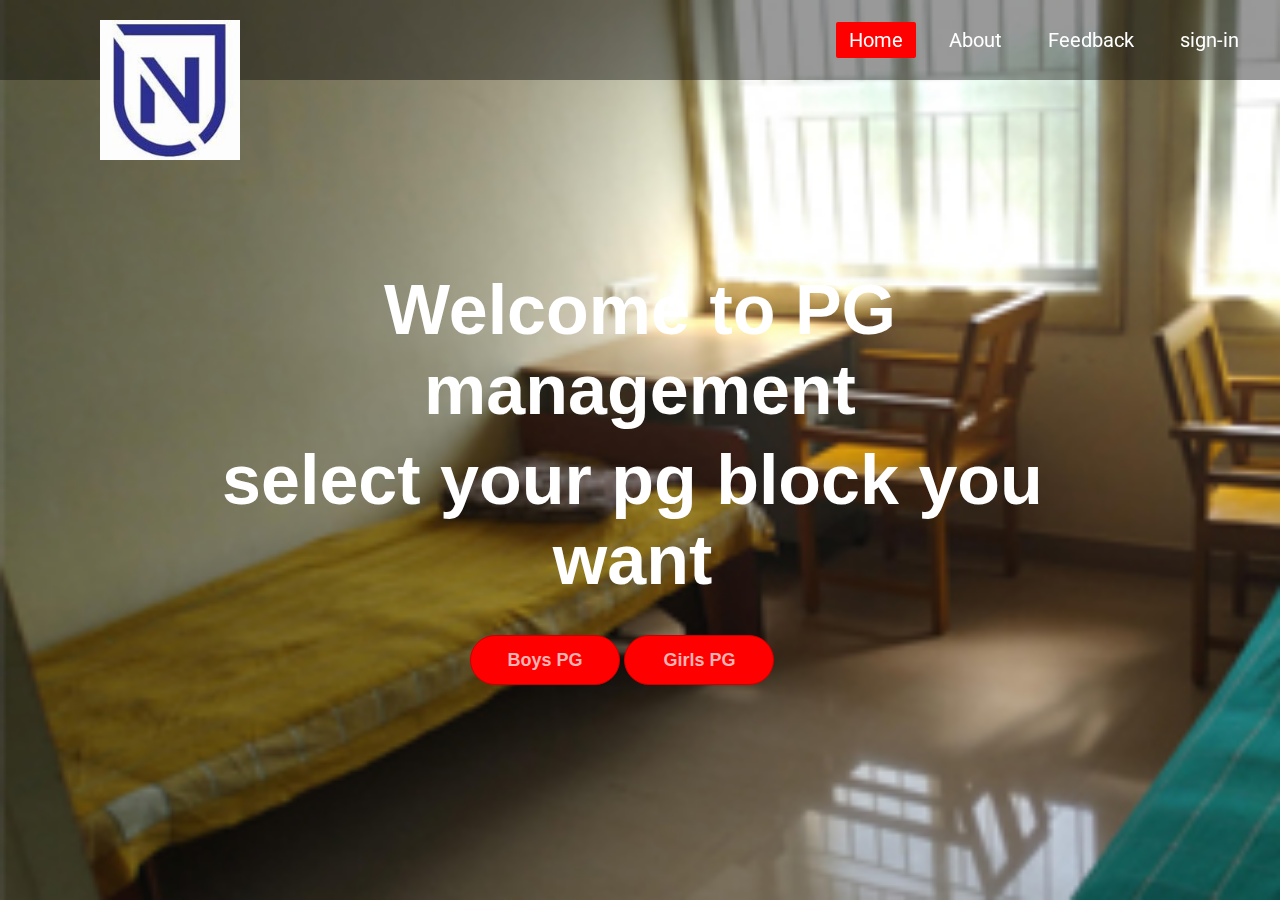
<file: index.html>
<!DOCTYPE html>
<html lang="en">
<head>
	<meta charset="UTF-8">
	<title>Custom Website</title>
	<link rel="stylesheet" href="home.css">
</head>
<body>
	<div class="wrapper">
			<nav class="navbar">
				<img class="logo" src="nittelg.jpg">
				<ul>
					<li><a class="active" href="index.html">Home</a></li>
					<li><a href="about.html">About</a></li>
					<li><a href="feedback.html">Feedback</a></li>
					<li><a href="signinup.html">sign-in</a></li>
				</ul>
			</nav>
			<div class="center">
			<h1>Welcome to PG management</h1>
			<h2>select your pg block you want</h2>
			<div class="buttons">
				<a href="boyspg.html"><button>Boys PG</button></a>
			    <a href="girlspg.html"><button>Girls PG</button></a>
		</div>
		</div>
</body>
</html>
</file>
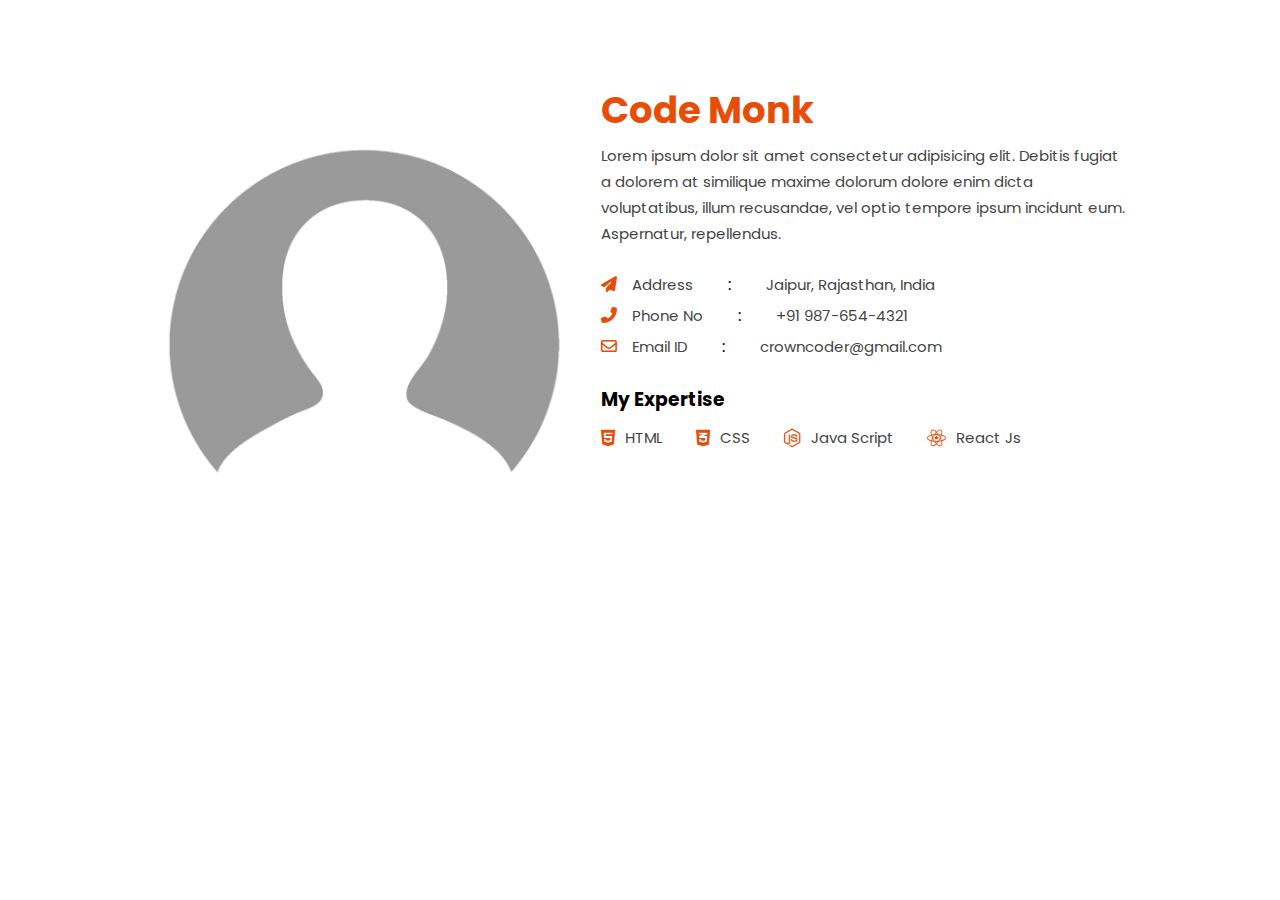
<file: about.html>
<!DOCTYPE html>
<html lang="en">

    <head>
        <meta charset="UTF-8">
        <meta http-equiv="X-UA-Compatible" content="IE=edge">
        <meta name="viewport" content="width=device-width, initial-scale=1.0">
        <title>About Us page</title>
        <link rel="stylesheet" href="https://cdnjs.cloudflare.com/ajax/libs/font-awesome/6.3.0/css/all.min.css" />
        <style>
            @import url('https://fonts.googleapis.com/css2?family=Poppins:wght@400;500;600&display=swap');
            *{
                padding: 0;
                margin: 0;
                box-sizing: border-box;
                font-family: poppins;
            }
            #about-section {
                width: 100%;
                height: auto;
                display: flex;
                justify-content: space-between;
                align-items: center;
                padding: 80px 12%;
            }
            .about-left img{
                width: 420px;
                height: auto;
                transform: translateY(50px);
            }
            .about-right {
                width: 54%;
            }

            .about-right ul li {
                display: flex;
                align-items: center;
            }

            .about-right h1 {
                color: #e74d06;
                font-size: 37px;
                margin-bottom: 5px;
            }

            .about-right p {
                color: #444;
                line-height: 26px;
                font-size: 15px;
            }

            .about-right .address {
                margin: 25px 0;
            }

            .about-right .address ul li {
                margin-bottom: 5px;
            }

            .address .address-logo {
                margin-right: 15px;
                color: #e74d06;
            }

            .address .saprater {
                margin: 0 35px;
            }

            .about-right .expertise ul {
                width: 80%;
                display: flex;
                align-items: center;
                justify-content: space-between;
            }

            .expertise h3 {
                margin-bottom: 10px;
            }

            .expertise .expertise-logo {
                font-size: 19px;
                margin-right: 10px;
                color: #e74d06;
            }
        </style>
    </head>

    <body>
        <section id="about-section">
            <!-- about left  -->
            <div class="about-left">
                <img src="User.png" alt="About Img"/>
            </div>

            <!-- about right  -->
            <div class="about-right">
                <h1>Code Monk</h1>
                <p>Lorem ipsum dolor sit amet consectetur adipisicing elit.
                    Debitis fugiat a dolorem at similique maxime dolorum dolore
                    enim dicta voluptatibus, illum recusandae, vel optio tempore
                    ipsum incidunt eum. Aspernatur, repellendus.
                </p>
                <div class="address">
                    <ul>
                        <li>
                            <span class="address-logo">
                                <i class="fas fa-paper-plane"></i>
                            </span>
                            <p>Address</p>
                            <span class="saprater">:</span>
                            <p>Jaipur, Rajasthan, India</p>
                        </li>
                        <li>
                            <span class="address-logo">
                                <i class="fas fa-phone-alt"></i>
                            </span>
                            <p>Phone No</p>
                            <span class="saprater">:</span>
                            <p>+91 987-654-4321</p>
                        </li>
                        <li>
                            <span class="address-logo">
                                <i class="far fa-envelope"></i>
                            </span>
                            <p>Email ID</p>
                            <span class="saprater">:</span>
                            <p>crowncoder@gmail.com</p>
                        </li>
                    </ul>
                </div>
                <div class="expertise">
                    <h3>My Expertise</h3>
                    <ul>
                        <li>
                            <span class="expertise-logo">
                                <i class="fab fa-html5"></i>
                            </span>
                            <p>HTML</p>
                        </li>
                        <li>
                            <span class="expertise-logo">
                                <i class="fab fa-css3-alt"></i>
                            </span>
                            <p>CSS</p>
                        </li>
                        <li>
                            <span class="expertise-logo">
                                <i class="fab fa-node-js"></i>
                            </span>
                            <p>Java Script</p>
                        </li>
                        <li>
                            <span class="expertise-logo">
                                <i class="fab fa-react"></i>
                            </span>
                            <p>React Js</p>
                        </li>
                    </ul>
                </div>
            </div>
        </section>
    </body>

</html>
</file>
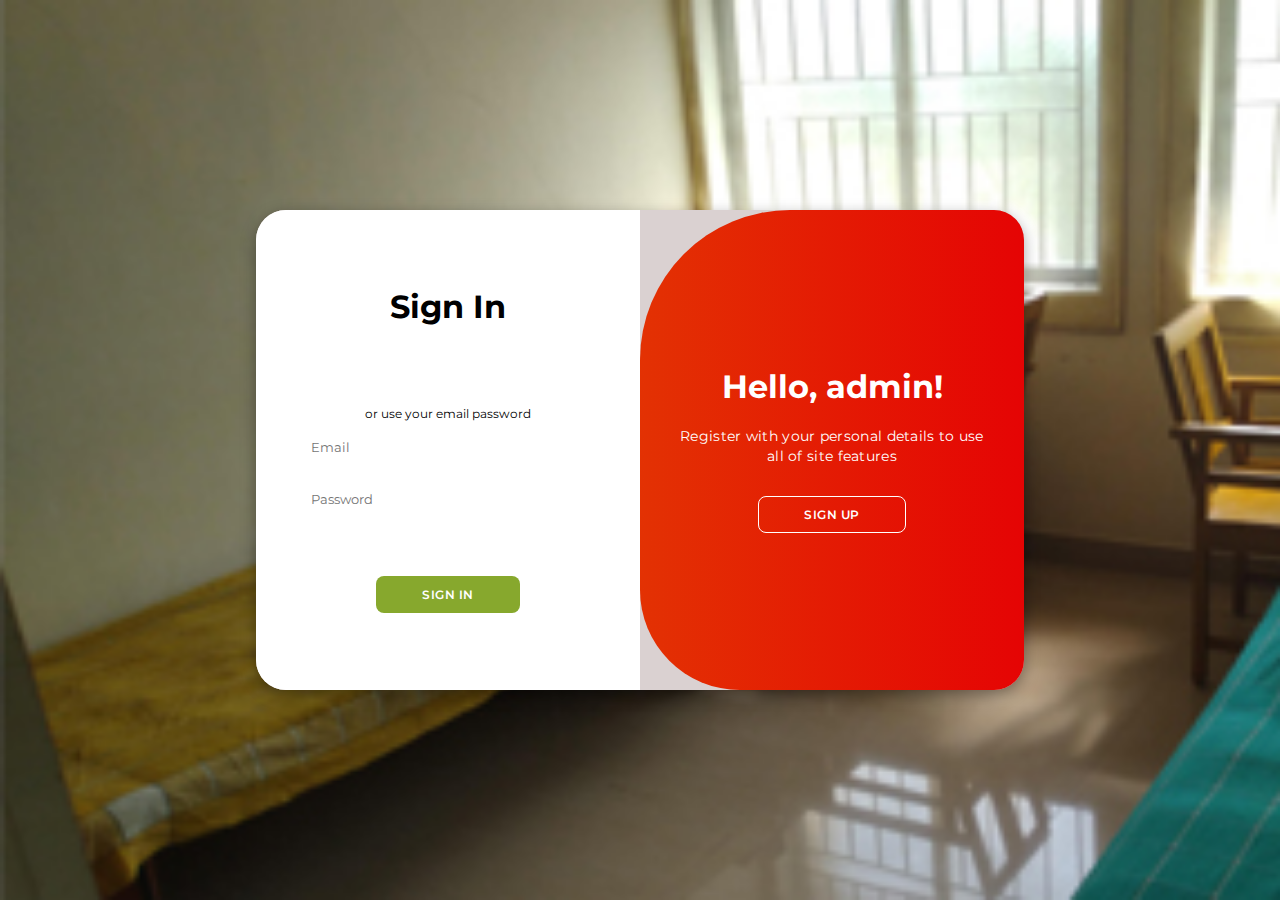
<file: adminsign.html>
<!DOCTYPE html>
<html lang="en">

<head>
    <meta charset="UTF-8">
    <meta name="viewport" content="width=device-width, initial-scale=1.0">
    <link rel="stylesheet" href="https://cdnjs.cloudflare.com/ajax/libs/font-awesome/6.4.2/css/all.min.css">
    <link rel="stylesheet" href="adminsign.css">
    <title>Modern Login Page | AsmrProg</title>
</head>

<body>

    <div class="container" id="container">
        <div class="form-container sign-up">
            <form>
                <h1>Create Account</h1>
                <div class="social-icons">
                    <a href="#" class="icon"><i class="fa-brands fa-google-plus-g"></i></a>
                    <a href="#" class="icon"><i class="fa-brands fa-facebook-f"></i></a>
                    <a href="#" class="icon"><i class="fa-brands fa-github"></i></a>
                    <a href="#" class="icon"><i class="fa-brands fa-linkedin-in"></i></a>
                </div>
                <span>or use your email for registeration</span>
                <input type="text" placeholder="Name">
                <input type="email" placeholder="Email">
                <input type="password" placeholder="Password">
                <button>Sign Up</button>
            </form>
        </div>
        <div class="form-container sign-in">
            <form>
                <h1>Sign In</h1>
                <div class="social-icons">
                    <a href="#" class="icon"><i class="fa-brands fa-google-plus-g"></i></a>
                    <a href="#" class="icon"><i class="fa-brands fa-facebook-f"></i></a>
                    <a href="#" class="icon"><i class="fa-brands fa-github"></i></a>
                    <a href="#" class="icon"><i class="fa-brands fa-linkedin-in"></i></a>
                </div>
                <span>or use your email password</span>
                <input type="email" placeholder="Email">
                <input type="password" placeholder="Password">
                <a href="#">Forget Your Password?</a>
                <button>Sign In</button>
            </form>
        </div>
        <div class="toggle-container">
            <div class="toggle">
                <div class="toggle-panel toggle-left">
                    <h1>Welcome admin!</h1>
                    <p>Enter your personal details to use all of site features</p>
                    <button class="hidden" id="login">Sign In</button>
                </div>
                <div class="toggle-panel toggle-right">
                    <h1>Hello, admin!</h1>
                    <p>Register with your personal details to use all of site features</p>
                    <button class="hidden" id="register">Sign Up</button>
                </div>
            </div>
        </div>
    </div>

    <script src="signin.js"></script>
</body>

</html>
</file>
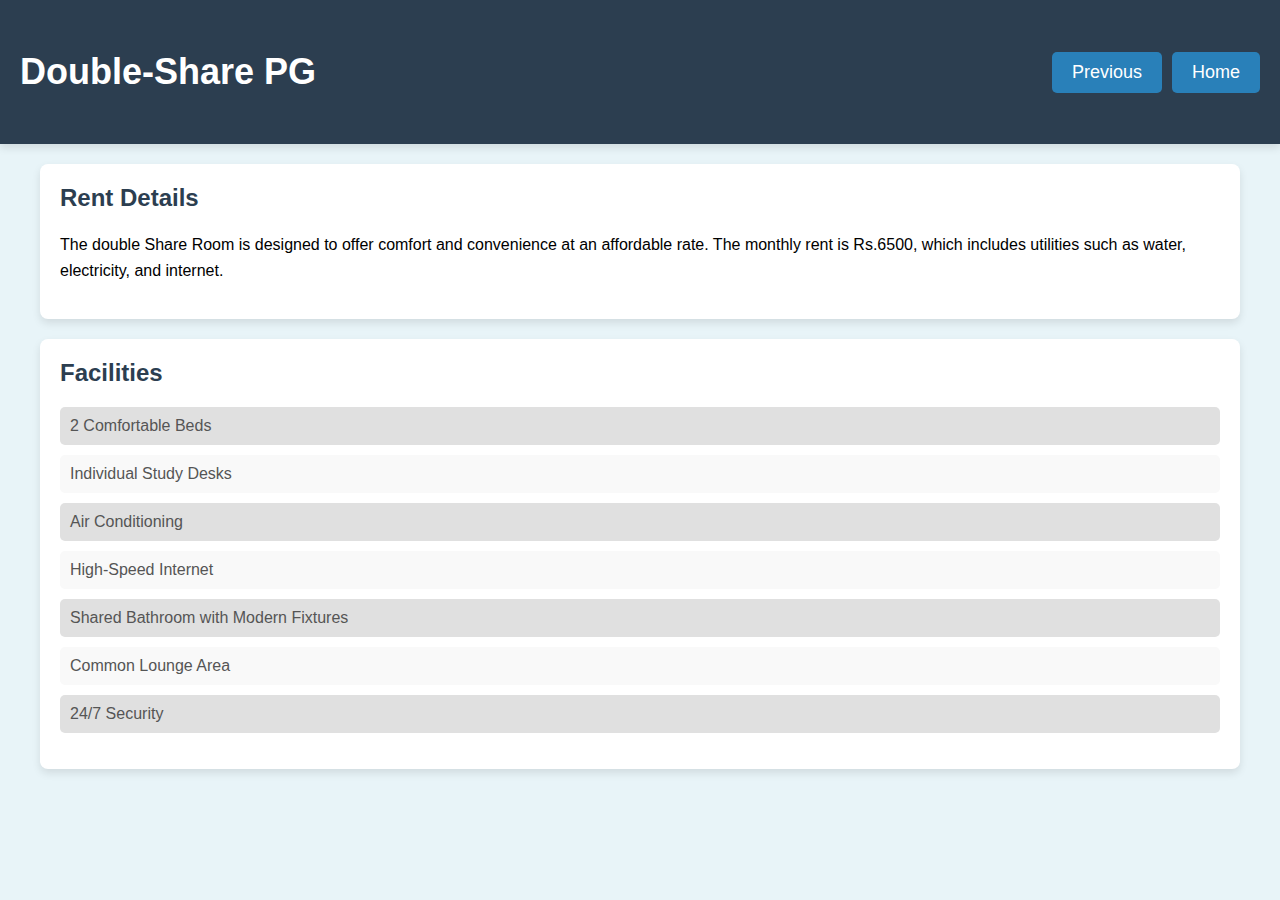
<file: bdouble.html>
<!DOCTYPE html>
<html lang="en">
<head>
    <meta charset="UTF-8">
    <meta name="viewport" content="width=device-width, initial-scale=1.0">
    <title>Double Share PG</title>
    <link rel="stylesheet" href="triple-share.css">
</head>
<body>
    <header>
        <nav class="navbar">
            <h1>Double-Share PG</h1>
            <div class="nav-buttons">
                <a class="back-btn" href="girlspg.html">Previous</a>
                <a class="home-btn" href="index.html">Home</a>
            </div>
        </nav>
    </header>
    <main class="details-container">
        <section class="details">
            <h2>Rent Details</h2>
            <p>The double Share Room is designed to offer comfort and convenience at an affordable rate. The monthly rent is Rs.6500, which includes utilities such as water, electricity, and internet.</p>
        </section>
        <section class="facilities">
            <h2>Facilities</h2>
            <ul>
                <li>2 Comfortable Beds</li>
                <li>Individual Study Desks</li>
                <li>Air Conditioning</li>
                <li>High-Speed Internet</li>
                <li>Shared Bathroom with Modern Fixtures</li>
                <li>Common Lounge Area</li>
                <li>24/7 Security</li>
            </ul>
        </section>
    </main>
</body>
</html>
</file>
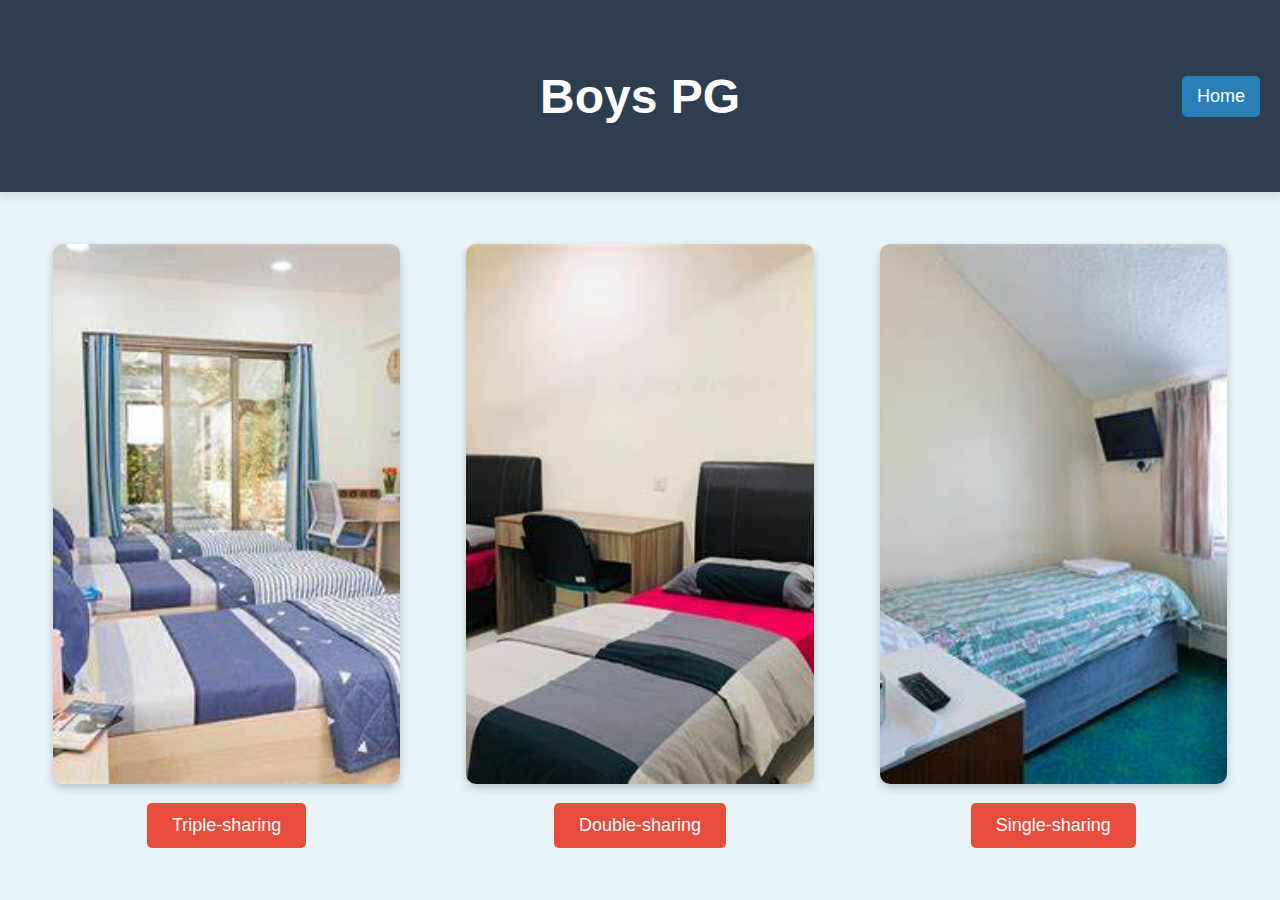
<file: boyspg.html>
<!DOCTYPE html>
<html lang="en">
<head>
    <meta charset="UTF-8">
    <meta name="viewport" content="width=device-width, initial-scale=1.0">
    <title>Boys PG</title>
    <link rel="stylesheet" href="boyspg.css">
</head>
<body>
    <header>
        <nav class="navbar">
            <h1>Boys PG</h1>
            <a class="home-btn" href="home.html">Home</a>
        </nav>
    </header>
    <div class="container">
        <div class="room">
            <img src="btriple.jpeg" alt="Triple Share Room">
            <a href="triple-share.html"><button>Triple-sharing</button></a>
        </div>
        <div class="room">
            <img src="bdouble.jpeg" alt="Double Share Room">
            <a href="bdouble.html"><button>Double-sharing</button></a>
        </div>
        <div class="room">
            <img src="bsingle.jpeg" alt="Single Room">
            <a href="bsingle.html"><button>Single-sharing</button></a>
        </div>
    </div>
</body>
</html>
</file>
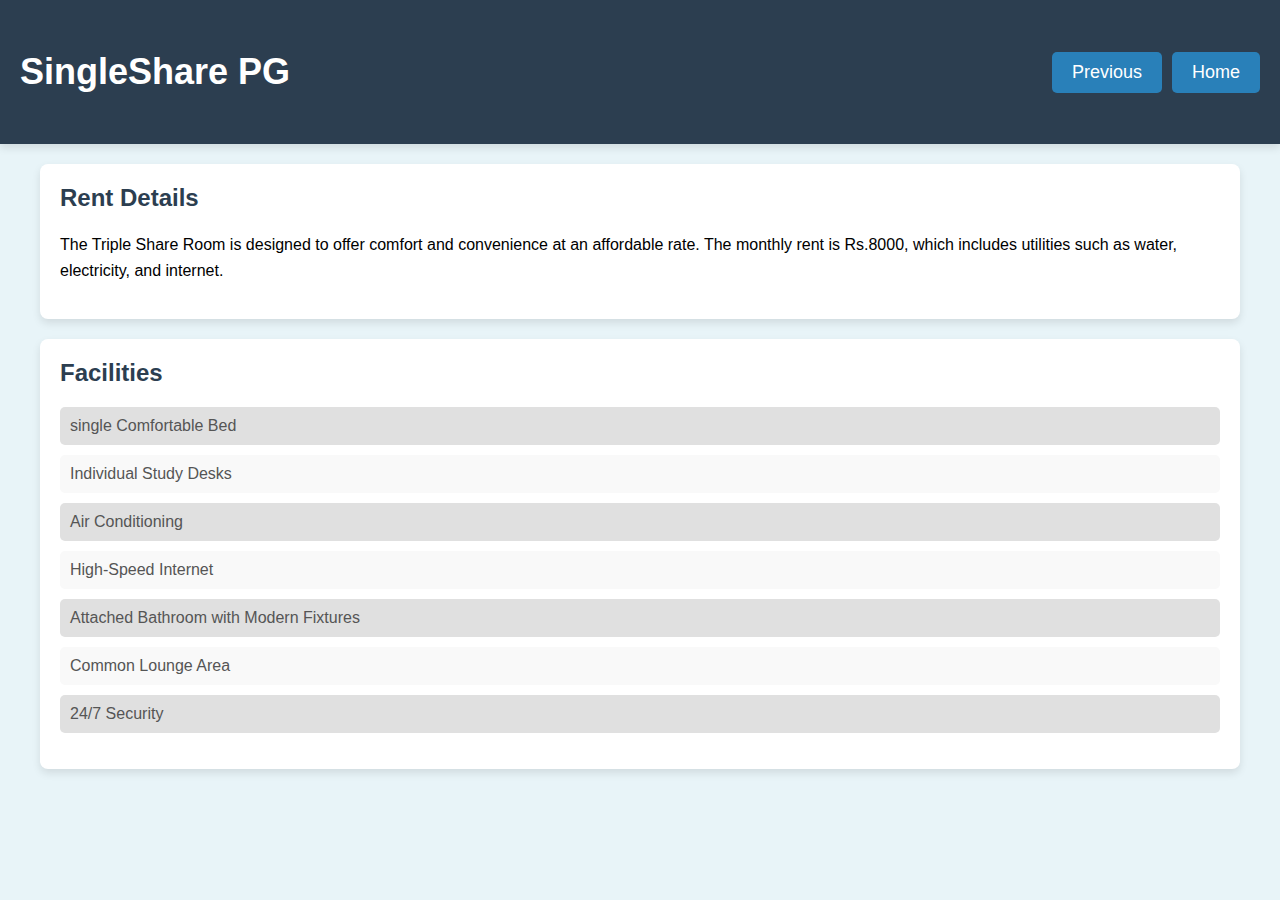
<file: bsingle.html>
<!DOCTYPE html>
<html lang="en">
<head>
    <meta charset="UTF-8">
    <meta name="viewport" content="width=device-width, initial-scale=1.0">
    <title>Single Share PG</title>
    <link rel="stylesheet" href="triple-share.css">
</head>
<body>
    <header>
        <nav class="navbar">
            <h1>SingleShare PG</h1>
            <div class="nav-buttons">
                <a class="back-btn" href="boyspg.html">Previous</a>
                <a class="home-btn" href="index.html">Home</a>
            </div>
        </nav>
    </header>
    <main class="details-container">
        <section class="details">
            <h2>Rent Details</h2>
            <p>The Triple Share Room is designed to offer comfort and convenience at an affordable rate. The monthly rent is Rs.8000, which includes utilities such as water, electricity, and internet.</p>
        </section>
        <section class="facilities">
            <h2>Facilities</h2>
            <ul>
                <li>single Comfortable Bed</li>
                <li>Individual Study Desks</li>
                <li>Air Conditioning</li>
                <li>High-Speed Internet</li>
                <li>Attached Bathroom with Modern Fixtures</li>
                <li>Common Lounge Area</li>
                <li>24/7 Security</li>
            </ul>
        </section>
    </main>
</body>
</html>
</file>
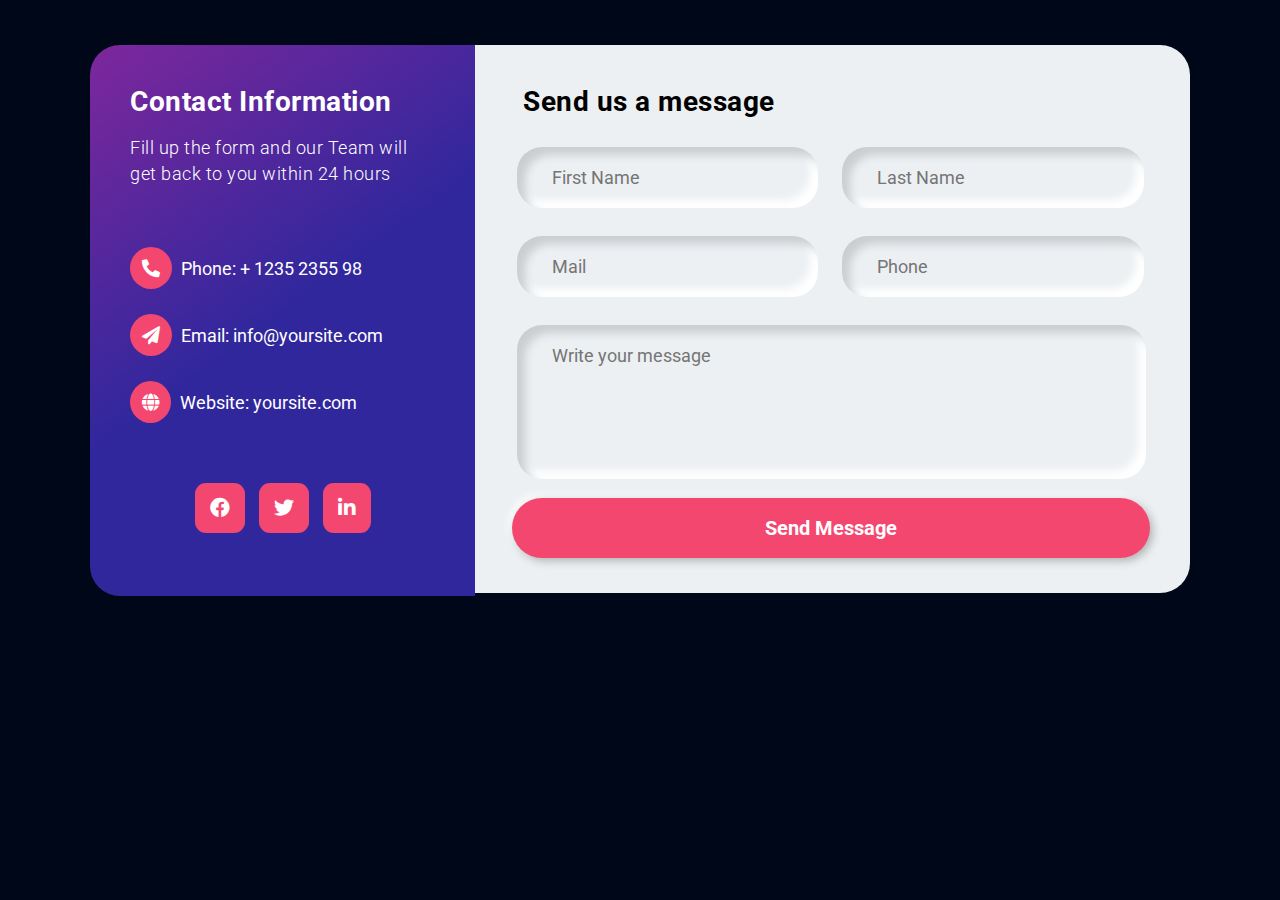
<file: feedback.html>
<!DOCTYPE html>
<html lang="en">
<head>
    <meta charset="UTF-8">
    <meta http-equiv="X-UA-Compatible" content="IE=edge">
    <meta name="viewport" content="width=device-width, initial-scale=1.0">
    <title>Responsive Contact Us Page Design using Html CSS</title>
    <link rel="stylesheet" href="https://fonts.googleapis.com/css2?family=Roboto:wght@300;400;500;700&display=swap">
    <!-- Font Awesome CDN -->
    <link rel="stylesheet" href="https://use.fontawesome.com/releases/v5.15.4/css/all.css">
    <link rel="stylesheet" href="feedback.css">
</head>
<body>
    <section id="section-wrapper">
        <div class="box-wrapper">
            <div class="info-wrap">
                <h2 class="info-title">Contact Information</h2>
                <h3 class="info-sub-title">Fill up the form and our Team will get back to you within 24 hours</h3>
                <ul class="info-details">
                    <li>
                        <i class="fas fa-phone-alt"></i>
                        <span>Phone:</span> <a href="tel:+ 1235 2355 98">+ 1235 2355 98</a>
                    </li>
                    <li>
                        <i class="fas fa-paper-plane"></i>
                        <span>Email:</span> <a href="mailto:info@yoursite.com">info@yoursite.com</a>
                    </li>
                    <li>
                        <i class="fas fa-globe"></i>
                        <span>Website:</span> <a href="#">yoursite.com</a>
                    </li>
                </ul>
                <ul class="social-icons">
                    <li><a href="#"><i class="fab fa-facebook"></i></a></li>
                    <li><a href="#"><i class="fab fa-twitter"></i></a></li>
                    <li><a href="#"><i class="fab fa-linkedin-in"></i></a></li>
                </ul>
            </div>
            <div class="form-wrap">
                <form action="#" method="POST">
                    <h2 class="form-title">Send us a message</h2>
                    <div class="form-fields">
                        <div class="form-group">
                            <input type="text" class="fname" placeholder="First Name">
                        </div>
                        <div class="form-group">
                            <input type="text" class="lname" placeholder="Last Name">
                        </div>
                        <div class="form-group">
                            <input type="email" class="email" placeholder="Mail">
                        </div>
                        <div class="form-group">
                            <input type="number" class="phone" placeholder="Phone">
                        </div>
                        <div class="form-group">
                            <textarea name="message" id="" placeholder="Write your message"></textarea>
                        </div>
                    </div>
                    <input type="submit" value="Send Message" class="submit-button">
                </form>
            </div>
        </div>
    </section>
</body>
</html>
</file>
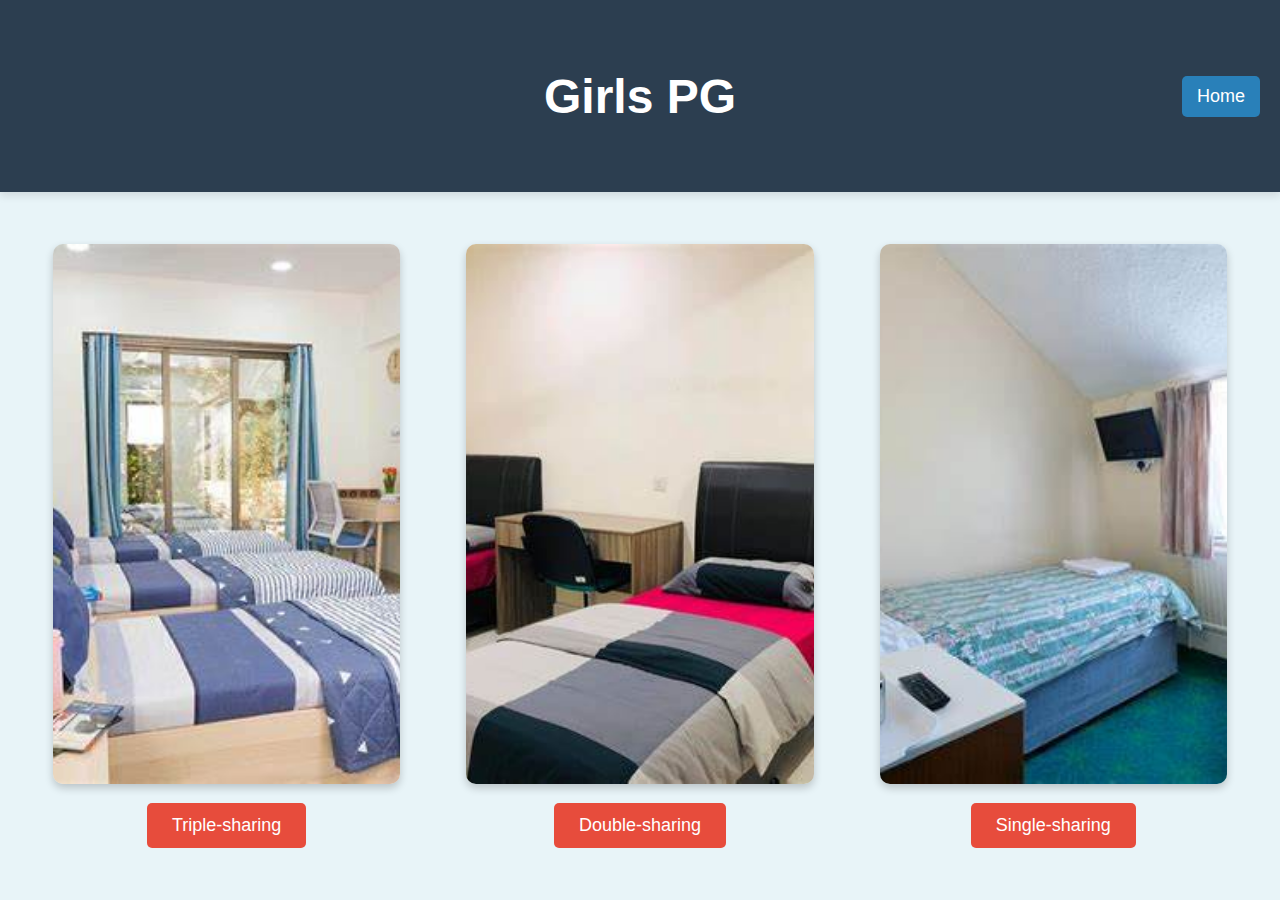
<file: girlspg.html>
<!DOCTYPE html>
<html lang="en">
<head>
    <meta charset="UTF-8">
    <meta name="viewport" content="width=device-width, initial-scale=1.0">
    <title>Girls PG</title>
    <link rel="stylesheet" href="boyspg.css">
</head>
<body>
    <header>
        <nav class="navbar">
            <h1>Girls PG</h1>
            <a class="home-btn" href="index.html">Home</a>
        </nav>
    </header>
    <div class="container">
        <div class="room">
            <img src="btriple.jpeg" alt="Triple Share Room">
            <a href="triple-share.html"><button>Triple-sharing</button></a>
        </div>
        <div class="room">
            <img src="bdouble.jpeg" alt="Double Share Room">
            <a href="bdouble.html"><button>Double-sharing</button></a>
        </div>
        <div class="room">
            <img src="bsingle.jpeg" alt="Single Room">
            <a href="bsingle.html"><button>Single-sharing</button></a>
        </div>
    </div>
</body>
</html>
</file>
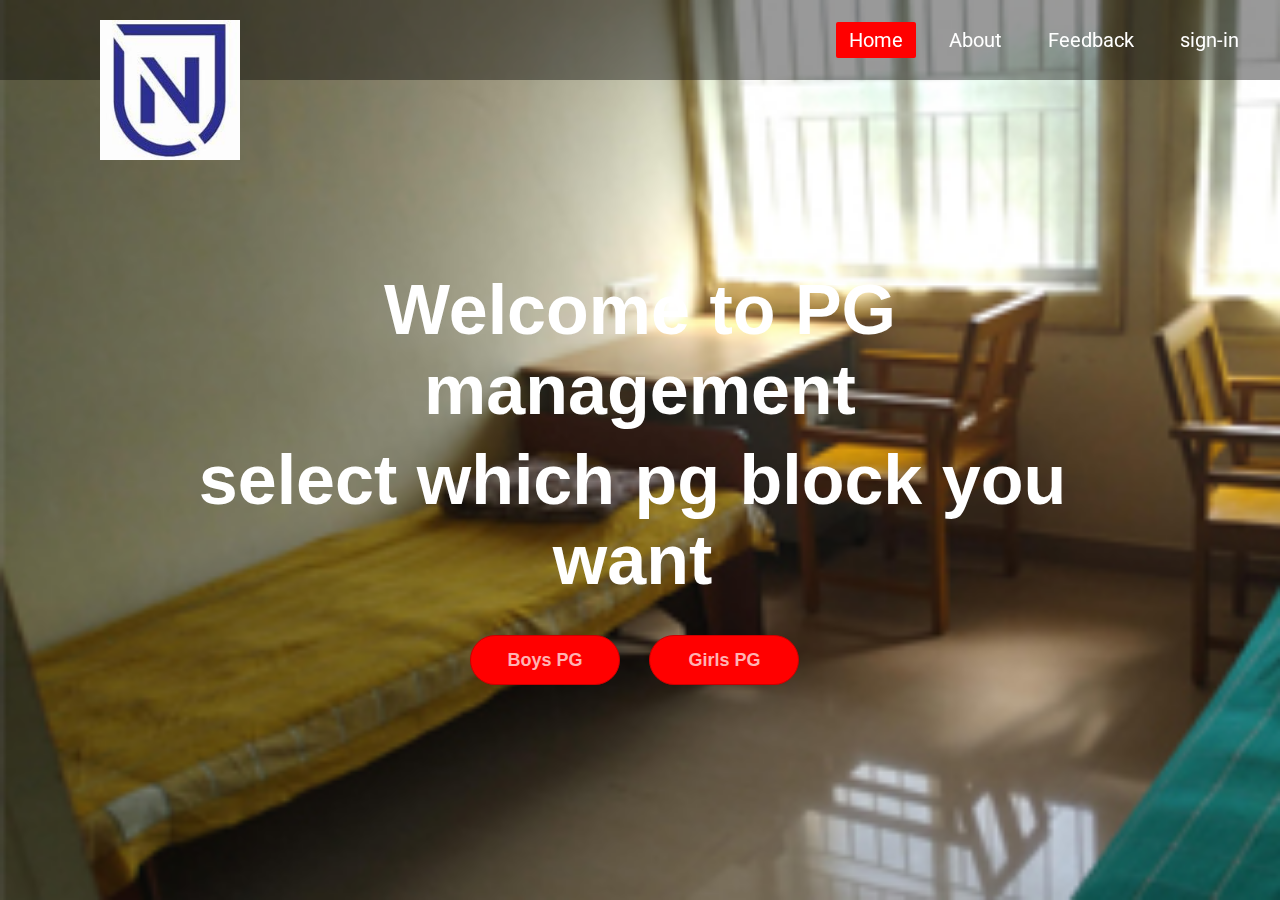
<file: home.html>
<!DOCTYPE html>
<html lang="en">
<head>
	<meta charset="UTF-8">
	<title>Custom Website</title>
	<link rel="stylesheet" href="home.css">
</head>
<body>
	<div class="wrapper">
			<nav class="navbar">
				<img class="logo" src="nittelg.jpg">
				<ul>
					<li><a class="active" href="home.html">Home</a></li>
					<li><a href="about.html">About</a></li>
					<li><a href="feedback.html">Feedback</a></li>
					<li><a href="signinup.html">sign-in</a></li>
				</ul>
			</nav>
			<div class="center">
			<h1>Welcome to PG management</h1>
			<h2>select which pg block you want</h2>
			<div class="buttons">
				<a href="boyspg.html"><button>Boys PG</button></a>
			<button class="btn2">Girls PG</button>
		</div>
		</div>
</body>
</html>
</file>
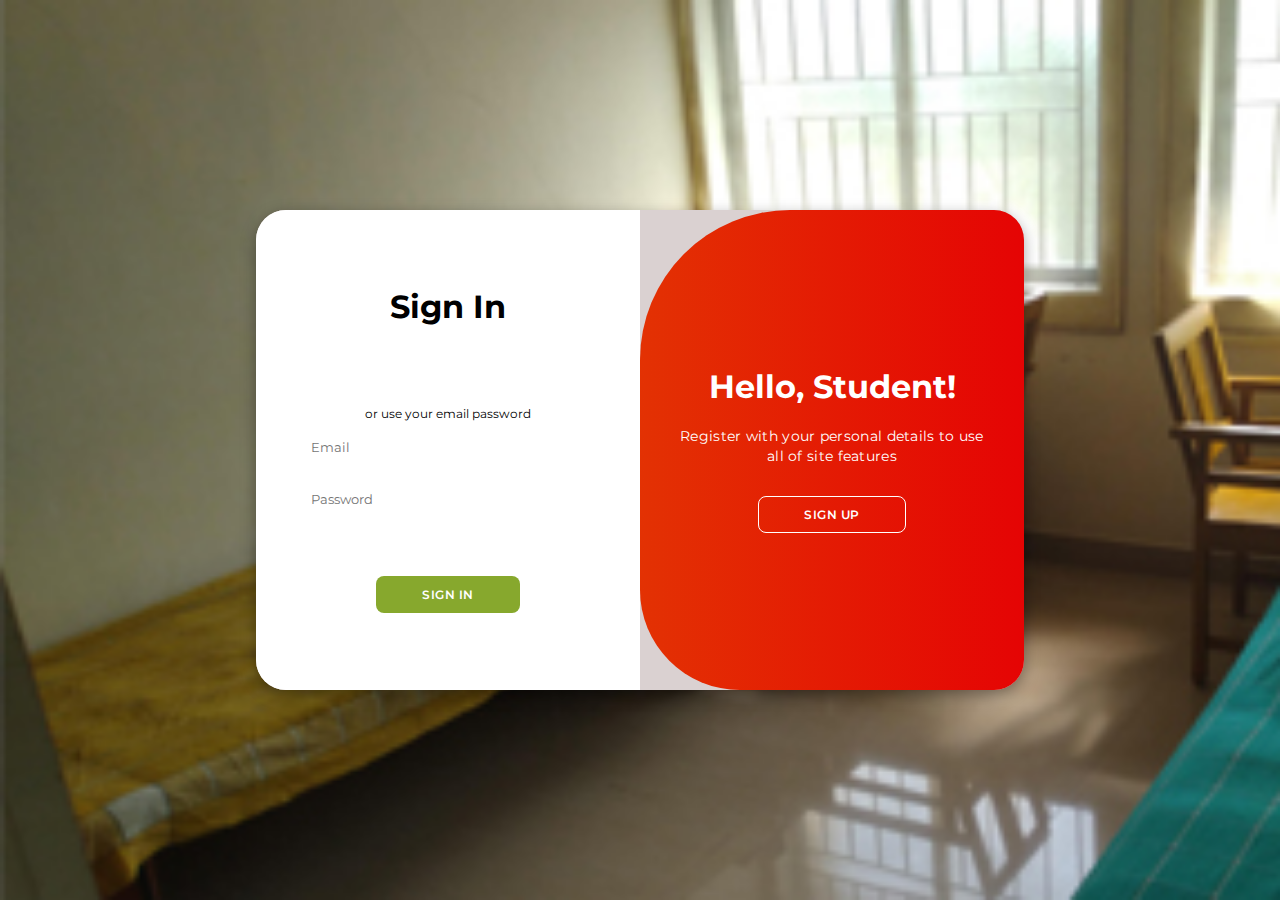
<file: signinup.html>
<!DOCTYPE html>
<html lang="en">

<head>
    <meta charset="UTF-8">
    <meta name="viewport" content="width=device-width, initial-scale=1.0">
    <link rel="stylesheet" href="https://cdnjs.cloudflare.com/ajax/libs/font-awesome/6.4.2/css/all.min.css">
    <link rel="stylesheet" href="signinup.css">
    <title>Modern Login Page | AsmrProg</title>
</head>

<body>

    <div class="container" id="container">
        <div class="form-container sign-up">
            <form>
                <h1>Create Account</h1>
                <div class="social-icons">
                    <a href="#" class="icon"><i class="fa-brands fa-google-plus-g"></i></a>
                    <a href="#" class="icon"><i class="fa-brands fa-facebook-f"></i></a>
                    <a href="#" class="icon"><i class="fa-brands fa-github"></i></a>
                    <a href="#" class="icon"><i class="fa-brands fa-linkedin-in"></i></a>
                </div>
                <span>or use your email for registeration</span>
                <input type="text" placeholder="Name">
                <input type="email" placeholder="Email">
                <input type="password" placeholder="Password">
                <button>Sign Up</button>
            </form>
        </div>
        <div class="form-container sign-in">
            <form>
                <h1>Sign In</h1>
                <div class="social-icons">
                    <a href="#" class="icon"><i class="fa-brands fa-google-plus-g"></i></a>
                    <a href="#" class="icon"><i class="fa-brands fa-facebook-f"></i></a>
                    <a href="#" class="icon"><i class="fa-brands fa-github"></i></a>
                    <a href="#" class="icon"><i class="fa-brands fa-linkedin-in"></i></a>
                </div>
                <span>or use your email password</span>
                <input type="email" placeholder="Email">
                <input type="password" placeholder="Password">
                <a href="#">Forget Your Password?</a>
                <button>Sign In</button>
            </form>
        </div>
        <div class="toggle-container">
            <div class="toggle">
                <div class="toggle-panel toggle-left">
                    <h1>Welcome!</h1>
                    <p>Enter your personal details to use all of site features</p>
                    <button class="hidden" id="login">Sign In</button>
                </div>
                <div class="toggle-panel toggle-right">
                    <h1>Hello, Student!</h1>
                    <p>Register with your personal details to use all of site features</p>
                    <button class="hidden" id="register">Sign Up</button>
                </div>
            </div>
        </div>
    </div>

    <script src="signin.js"></script>
</body>

</html>
</file>
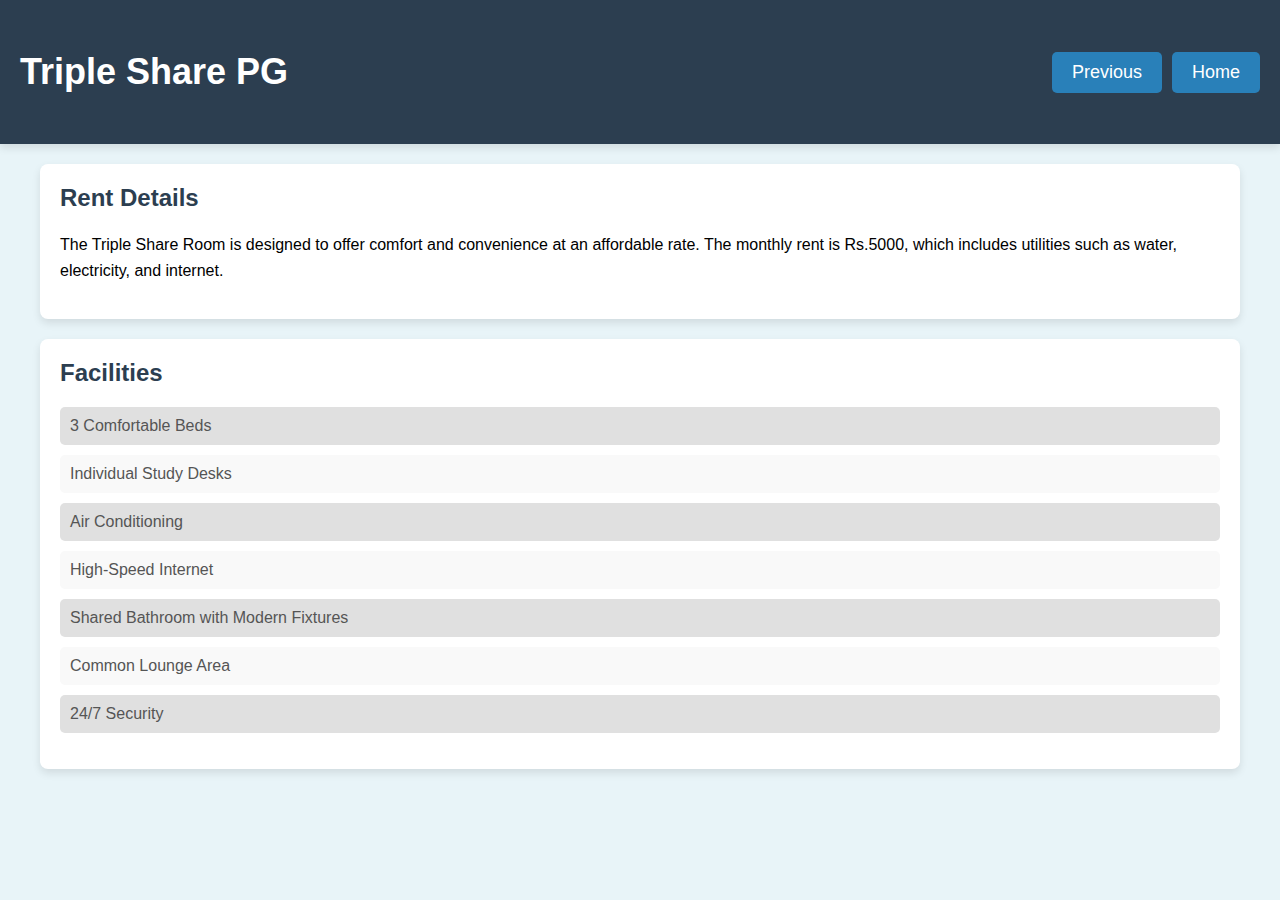
<file: triple-share.html>
<!DOCTYPE html>
<html lang="en">
<head>
    <meta charset="UTF-8">
    <meta name="viewport" content="width=device-width, initial-scale=1.0">
    <title>Triple Share PG</title>
    <link rel="stylesheet" href="triple-share.css">
</head>
<body>
    <header>
        <nav class="navbar">
            <h1>Triple Share PG</h1>
            <div class="nav-buttons">
                <a class="back-btn" href="boyspg.html">Previous</a>
                <a class="home-btn" href="index.html">Home</a>
            </div>
        </nav>
    </header>
    <main class="details-container">
        <section class="details">
            <h2>Rent Details</h2>
            <p>The Triple Share Room is designed to offer comfort and convenience at an affordable rate. The monthly rent is Rs.5000, which includes utilities such as water, electricity, and internet.</p>
        </section>
        <section class="facilities">
            <h2>Facilities</h2>
            <ul>
                <li>3 Comfortable Beds</li>
                <li>Individual Study Desks</li>
                <li>Air Conditioning</li>
                <li>High-Speed Internet</li>
                <li>Shared Bathroom with Modern Fixtures</li>
                <li>Common Lounge Area</li>
                <li>24/7 Security</li>
            </ul>
        </section>
    </main>
</body>
</html>
</file>
<file: home.css>
@import url('https://fonts.googleapis.com/css?family=Roboto:700&display=swap');
*{
	padding: 0;
	margin: 0;
}
.wrapper{
	background: url(nittepg.jpg) no-repeat;
	background-size: cover;
	height: 100vh;
}
.navbar{
	position: fixed;
	height: 80px;
	width: 100%;
	top: 0;
	left: 0;
	background: rgba(0,0,0,0.4);
}
.navbar .logo{
	width: 140px;
	height: auto;
	padding: 20px 100px;
}
.navbar ul{
	float: right;
	margin-right: 20px;
}
.navbar ul li{
	list-style: none;
	margin: 0 8px;
	display: inline-block;
	line-height: 80px;
}
.navbar ul li a{
	font-size: 20px;
	font-family: 'Roboto', sans-serif;
	color: white;
	padding: 6px 13px;
	text-decoration: none;
	transition: .4s;
}
.navbar ul li a.active,
.navbar ul li a:hover{
	background: red;
	border-radius: 2px;
}
.wrapper .center{
	position: absolute;
	left: 50%;
	top: 55%;
	transform: translate(-50%, -50%);
	font-family: sans-serif;
	user-select: none;
}
.center h1{
	color: white;
	font-size: 70px;
	width: 900px;
	font-weight: bold;
	text-align: center;
}
.center h2{
	color: white;
	font-size: 70px;
	font-weight: bold;
	margin-top: 10px;
	width: 885px;
	text-align: center;
}
.center .buttons{
	margin: 35px 280px;
}
.buttons button{
	height: 50px;
	width: 150px;
	font-size: 18px;
	font-weight: 600;
	color: #ffb3b3;
	background: red;
	outline: none;
	cursor: pointer;
	border: 1px solid #cc0000;
	border-radius: 25px;
	transition: .4s;
}
.buttons .btn2{
	margin-left: 25px;
}
.buttons button:hover{
	background: #cc0000;
}
</file>
<file: adminsign.css>
@import url('https://fonts.googleapis.com/css2?family=Montserrat:wght@300;400;500;600;700&display=swap');

*{
    margin: 0;
    padding: 0;
    box-sizing: border-box;
    font-family: 'Montserrat', sans-serif;
}

body{
    background-color: #1144eb;
    background: url(nittepg.jpg) no-repeat;
	background-size: cover;
    display: flex;
    align-items: center;
    justify-content: center;
    flex-direction: column;
    height: 100vh;
}

.container{
    background-color: #dad1d1;
    border-radius: 30px;
    box-shadow: 0 5px 15px rgba(0, 0, 0, 0.35);
    position: relative;
    overflow: hidden;
    width: 768px;
    max-width: 100%;
    min-height: 480px;
}

.container p{
    font-size: 14px;
    line-height: 20px;
    letter-spacing: 0.3px;
    margin: 20px 0;
}

.container span{
    font-size: 12px;
}

.container a{
    color: #ffffff;
    font-size: 13px;
    text-decoration: none;
    margin: 15px 0 10px;
}

.container button{
    background-color: #87a82d;
    color: #fff;
    font-size: 12px;
    padding: 10px 45px;
    border: 1px solid transparent;
    border-radius: 8px;
    font-weight: 600;
    letter-spacing: 0.5px;
    text-transform: uppercase;
    margin-top: 10px;
    cursor: pointer;
}

.container button.hidden{
    background-color: transparent;
    border-color: #fff;
}

.container form{
    background-color: #fff;
    display: flex;
    align-items: center;
    justify-content: center;
    flex-direction: column;
    padding: 0 40px;
    height: 100%;
}

.container input{
    background-color: #ffffff;
    border: none;
    margin: 8px 0;
    padding: 10px 15px;
    font-size: 13px;
    border-radius: 8px;
    width: 100%;
    outline: none;
}

.form-container{
    position: absolute;
    top: 0;
    height: 100%;
    transition: all 0.6s ease-in-out;
}

.sign-in{
    left: 0;
    width: 50%;
    z-index: 2;
}

.container.active .sign-in{
    transform: translateX(100%);
}

.sign-up{
    left: 0;
    width: 50%;
    opacity: 0;
    z-index: 1;
}

.container.active .sign-up{
    transform: translateX(100%);
    opacity: 1;
    z-index: 5;
    animation: move 0.6s;
}

@keyframes move{
    0%, 49.99%{
        opacity: 0;
        z-index: 1;
    }
    50%, 100%{
        opacity: 1;
        z-index: 5;
    }
}

.social-icons{
    margin: 20px 0;
}

.social-icons a{
    border: 1px solid #ffffff;
    border-radius: 20%;
    display: inline-flex;
    justify-content: center;
    align-items: center;
    margin: 0 3px;
    width: 40px;
    height: 40px;
}

.toggle-container{
    position: absolute;
    top: 0;
    left: 50%;
    width: 50%;
    height: 100%;
    overflow: hidden;
    transition: all 0.6s ease-in-out;
    border-radius: 150px 0 0 100px;
    z-index: 1000;
}

.container.active .toggle-container{
    transform: translateX(-100%);
    border-radius: 0 150px 100px 0;
}

.toggle{
    background-color: #000000;
    height: 100%;
    background: linear-gradient(to right, #e15f02, #e50404);
    color: #fff;
    position: relative;
    left: -100%;
    height: 100%;
    width: 200%;
    transform: translateX(0);
    transition: all 0.6s ease-in-out;
}

.container.active .toggle{
    transform: translateX(50%);
}

.toggle-panel{
    position: absolute;
    width: 50%;
    height: 100%;
    display: flex;
    align-items: center;
    justify-content: center;
    flex-direction: column;
    padding: 0 30px;
    text-align: center;
    top: 0;
    transform: translateX(0);
    transition: all 0.6s ease-in-out;
}

.toggle-left{
    transform: translateX(-200%);
}

.container.active .toggle-left{
    transform: translateX(0);
}

.toggle-right{
    right: 0;
    transform: translateX(0);
}

.container.active .toggle-right{
    transform: translateX(200%);
}
</file>
<file: triple-share.css>
body {
    background-color: #e8f4f8; /* Lighter, more attractive background color */
    font-family: 'Arial', sans-serif;
    margin: 0;
    padding: 0;
}

.navbar {
    display: flex;
    justify-content: space-between;
    align-items: center; /* Center content vertically */
    background-color: #2c3e50;
    height: 144px; /* Set the navbar height */
    box-shadow: 0 4px 8px rgba(0, 0, 0, 0.1);
    padding: 0 20px; /* Adjusted padding to fit the height */
    box-sizing: border-box;
}

.navbar h1 {
    color: white;
    margin: 0;
    font-size: 36px; /* Font size for the heading */
}

.nav-buttons {
    display: flex;
    gap: 10px; /* Space between buttons */
}

.nav-buttons a {
    color: white;
    text-decoration: none;
    font-size: 18px;
    background-color: #2980b9;
    padding: 10px 20px;
    border-radius: 5px;
    transition: background-color 0.3s ease;
}

.nav-buttons a:hover {
    background-color: #1a6391;
}

.details-container {
    padding: 20px;
    max-width: 1200px;
    margin: 0 auto;
}

.details, .facilities {
    background: white;
    border-radius: 8px;
    box-shadow: 0 4px 8px rgba(0, 0, 0, 0.1);
    padding: 20px;
    margin-bottom: 20px;
}

.details h2, .facilities h2 {
    color: #2c3e50;
    margin-top: 0;
}

.details p {
    font-size: 16px;
    line-height: 1.6;
}

.facilities ul {
    list-style: none;
    padding: 0;
}

.facilities li {
    background-color: #f9f9f9;
    border-radius: 5px;
    padding: 10px;
    margin-bottom: 10px;
    font-size: 16px;
    color: #555;
}

.facilities li:nth-child(odd) {
    background-color: #e0e0e0;
}
</file>
<file: boyspg.css>
body {
    background-color: #e8f4f8; /* Lighter, more attractive background color */
    font-family: 'Arial', sans-serif;
    margin: 0;
    padding: 0;
    height: 100vh;
}

.navbar {
    display: flex;
    justify-content: center;
    align-items: center; /* Center content vertically */
    background-color: #2c3e50;
    height: 192px; /* Set the navbar height to 2 inches (192px) */
    box-shadow: 0 4px 8px rgba(0, 0, 0, 0.1);
    padding: 0 20px; /* Adjusted padding to fit the height */
    box-sizing: border-box;
    position: relative; /* Ensure .home-btn is positioned relative to this */
}

.navbar h1 {
    color: white;
    margin: 0;
    font-size: 48px; /* Increase font size for the heading */
}

.navbar .home-btn {
    position: absolute;
    right: 20px;
    color: white;
    text-decoration: none;
    font-size: 18px;
    background-color: #2980b9;
    padding: 10px 15px;
    border-radius: 5px;
    transition: background-color 0.3s ease;
}

.navbar .home-btn:hover {
    background-color: #1a6391;
}

.container {
    display: flex;
    justify-content: space-around;
    align-items: center;
    height: calc(100vh - 192px); /* Subtracting header height */
    padding: 0 20px;
    box-sizing: border-box;
}

.room {
    width: 28%; /* Slightly smaller than before */
    text-align: center;
    margin: 10px;
    transition: transform 0.3s ease;
}

.room:hover {
    transform: scale(1.05); /* Slight zoom effect on hover */
}

.room img {
    width: 100%;
    height: 60vh; /* Reduced height for better clarity */
    object-fit: cover; /* Ensure the image covers the container */
    border-radius: 10px;
    box-shadow: 0 4px 8px rgba(0, 0, 0, 0.2);
    transition: box-shadow 0.3s ease;
}

.room img:hover {
    box-shadow: 0 8px 16px rgba(0, 0, 0, 0.3);
}

.room button {
    display: inline-block;
    margin-top: 15px;
    padding: 12px 25px;
    font-size: 18px;
    background-color: #e74c3c;
    color: white;
    border: none;
    border-radius: 5px;
    cursor: pointer;
    transition: background-color 0.3s ease, transform 0.3s ease;
}

.room button:hover {
    background-color: #c0392b;
    transform: translateY(-2px); /* Slight lift effect on hover */
}
</file>
<file: feedback.css>
*{
    padding: 0;
    margin: 0;
    box-sizing: border-box;
}
body{
    background: #000718; 
}
body, input,textarea, a{
    font-family: 'Roboto', sans-serif;
}
#section-wrapper{
    width: 100%;
    padding: 10px;
}
.box-wrapper{
    position: relative;
    display: table;
    width:1100px;
    margin:auto;
    margin-top:35px;
    border-radius: 30px;
}
.info-wrap{
    width:35%;
    height: 551px;
    padding: 40px;
    float: left;
    display: block;
    border-radius: 30px 0px 0px 30px;
    background: linear-gradient(144deg, rgba(126,39,156,1) 0%, rgba(49,39,157,1) 49%);
    color: #fff;
}
.info-title{
    text-align: left;
    font-size: 28px;
    letter-spacing: 0.5px;
}
.info-sub-title{
    font-size: 18px;
    font-weight: 300;
    margin-top: 17px;
    letter-spacing: 0.5px;
    line-height: 26px;
}
.info-details {
    list-style: none;
    margin: 60px 0px;
}
.info-details li {
    margin-top: 25px;
    font-size: 18px;
    color: #fff;
}
.info-details li i {
    background: #F44770;
    padding: 12px;
    border-radius: 50%;
    margin-right: 5px;
}
.info-details li a {
    color: #fff;
    text-decoration: none;
}
.info-details li a:hover {
    color: #F44770;
}
.social-icons {
    list-style: none;
    text-align: center;
    margin: 20px 0px;
}
.social-icons li {
    display: inline-block;
}
.social-icons li i {
    background: #F44770;
    color: #fff;
    padding: 15px;
    font-size: 20px;
    border-radius: 22%;
    margin: 0px 5px;
    cursor: pointer;
    transition: all .5s;
}
.social-icons li i:hover {
    background: #fff;
    color: #000000;
}
.form-wrap{
    width:65%;
    float: right;
    padding:40px 25px 35px 25px;
    border-radius: 0px 30px 30px 0px;
    background: #ecf0f3;
}
.form-title{
    text-align: left;
    margin-left: 23px;
    font-size: 28px;
    letter-spacing: 0.5px;
}
.form-fields{
    display: table;
    width: 100%;
    padding: 15px 5px 5px 5px;
}
.form-fields input,
.form-fields textarea{
    border: none;
    outline:none;
    background: none;
    font-size: 18px;
    color:#555;
    padding: 20px 10px 20px 5px;
    width:100%
}
.form-fields textarea{
    height: 150px;
    resize: none;
}
.form-group{
    width: 46%;
    float: left;
    padding: 0px 30px;
    margin: 14px 12px;
    border-radius: 25px;
    box-shadow: inset 8px 8px 8px #cbced1, inset -8px -8px 8px #ffffff;
}
.form-fields .form-group:last-child {
    width: 96%;
}
.submit-button{
    width: 96%;
    height: 60px;
    margin: 0px 12px;
    border-radius: 30px;
    font-size: 20px;;
    font-weight: 700;
    outline: none;
    border:none;
    cursor: pointer;
    color:#fff;
    text-align: center;
    background: #F44770;
    box-shadow: 3px 3px 8px #b1b1b1, -3px -3px 8px #ffffff;
    transition: .5s;
}
.submit-button:hover{
    background: #31279d;
}


/* Responsive css */

@media only screen and (max-width: 767px) {
    .box-wrapper{
        width: 100%;
    }
    .info-wrap,
    .form-wrap{
        width: 100%;
        height: inherit;
        float: none;  
    }
    .info-wrap{
        border-radius: 30px 30px 0px 0px;
    }
    .form-wrap{
        border-radius: 0px 0px 30px 30px;
    }
    .form-group{
        width: 100%;
        float: none;
        margin: 25px 0px;
    }
    .form-fields .form-group:last-child, 
    .submit-button{
        width: 100%;
    }
    .submit-button{
        margin: 10px 0px;
    }
   
}
</file>
<file: signinup.css>
@import url('https://fonts.googleapis.com/css2?family=Montserrat:wght@300;400;500;600;700&display=swap');

*{
    margin: 0;
    padding: 0;
    box-sizing: border-box;
    font-family: 'Montserrat', sans-serif;
}

body{
    background-color: #1144eb;
    background: url(nittepg.jpg) no-repeat;
	background-size: cover;
    display: flex;
    align-items: center;
    justify-content: center;
    flex-direction: column;
    height: 100vh;
}

.container{
    background-color: #dad1d1;
    border-radius: 30px;
    box-shadow: 0 5px 15px rgba(0, 0, 0, 0.35);
    position: relative;
    overflow: hidden;
    width: 768px;
    max-width: 100%;
    min-height: 480px;
}

.container p{
    font-size: 14px;
    line-height: 20px;
    letter-spacing: 0.3px;
    margin: 20px 0;
}

.container span{
    font-size: 12px;
}

.container a{
    color: #ffffff;
    font-size: 13px;
    text-decoration: none;
    margin: 15px 0 10px;
}

.container button{
    background-color: #87a82d;
    color: #fff;
    font-size: 12px;
    padding: 10px 45px;
    border: 1px solid transparent;
    border-radius: 8px;
    font-weight: 600;
    letter-spacing: 0.5px;
    text-transform: uppercase;
    margin-top: 10px;
    cursor: pointer;
}

.container button.hidden{
    background-color: transparent;
    border-color: #fff;
}

.container form{
    background-color: #fff;
    display: flex;
    align-items: center;
    justify-content: center;
    flex-direction: column;
    padding: 0 40px;
    height: 100%;
}

.container input{
    background-color: #ffffff;
    border: none;
    margin: 8px 0;
    padding: 10px 15px;
    font-size: 13px;
    border-radius: 8px;
    width: 100%;
    outline: none;
}

.form-container{
    position: absolute;
    top: 0;
    height: 100%;
    transition: all 0.6s ease-in-out;
}

.sign-in{
    left: 0;
    width: 50%;
    z-index: 2;
}

.container.active .sign-in{
    transform: translateX(100%);
}

.sign-up{
    left: 0;
    width: 50%;
    opacity: 0;
    z-index: 1;
}

.container.active .sign-up{
    transform: translateX(100%);
    opacity: 1;
    z-index: 5;
    animation: move 0.6s;
}

@keyframes move{
    0%, 49.99%{
        opacity: 0;
        z-index: 1;
    }
    50%, 100%{
        opacity: 1;
        z-index: 5;
    }
}

.social-icons{
    margin: 20px 0;
}

.social-icons a{
    border: 1px solid #ffffff;
    border-radius: 20%;
    display: inline-flex;
    justify-content: center;
    align-items: center;
    margin: 0 3px;
    width: 40px;
    height: 40px;
}

.toggle-container{
    position: absolute;
    top: 0;
    left: 50%;
    width: 50%;
    height: 100%;
    overflow: hidden;
    transition: all 0.6s ease-in-out;
    border-radius: 150px 0 0 100px;
    z-index: 1000;
}

.container.active .toggle-container{
    transform: translateX(-100%);
    border-radius: 0 150px 100px 0;
}

.toggle{
    background-color: #000000;
    height: 100%;
    background: linear-gradient(to right, #e15f02, #e50404);
    color: #fff;
    position: relative;
    left: -100%;
    height: 100%;
    width: 200%;
    transform: translateX(0);
    transition: all 0.6s ease-in-out;
}

.container.active .toggle{
    transform: translateX(50%);
}

.toggle-panel{
    position: absolute;
    width: 50%;
    height: 100%;
    display: flex;
    align-items: center;
    justify-content: center;
    flex-direction: column;
    padding: 0 30px;
    text-align: center;
    top: 0;
    transform: translateX(0);
    transition: all 0.6s ease-in-out;
}

.toggle-left{
    transform: translateX(-200%);
}

.container.active .toggle-left{
    transform: translateX(0);
}

.toggle-right{
    right: 0;
    transform: translateX(0);
}

.container.active .toggle-right{
    transform: translateX(200%);
}
</file>
